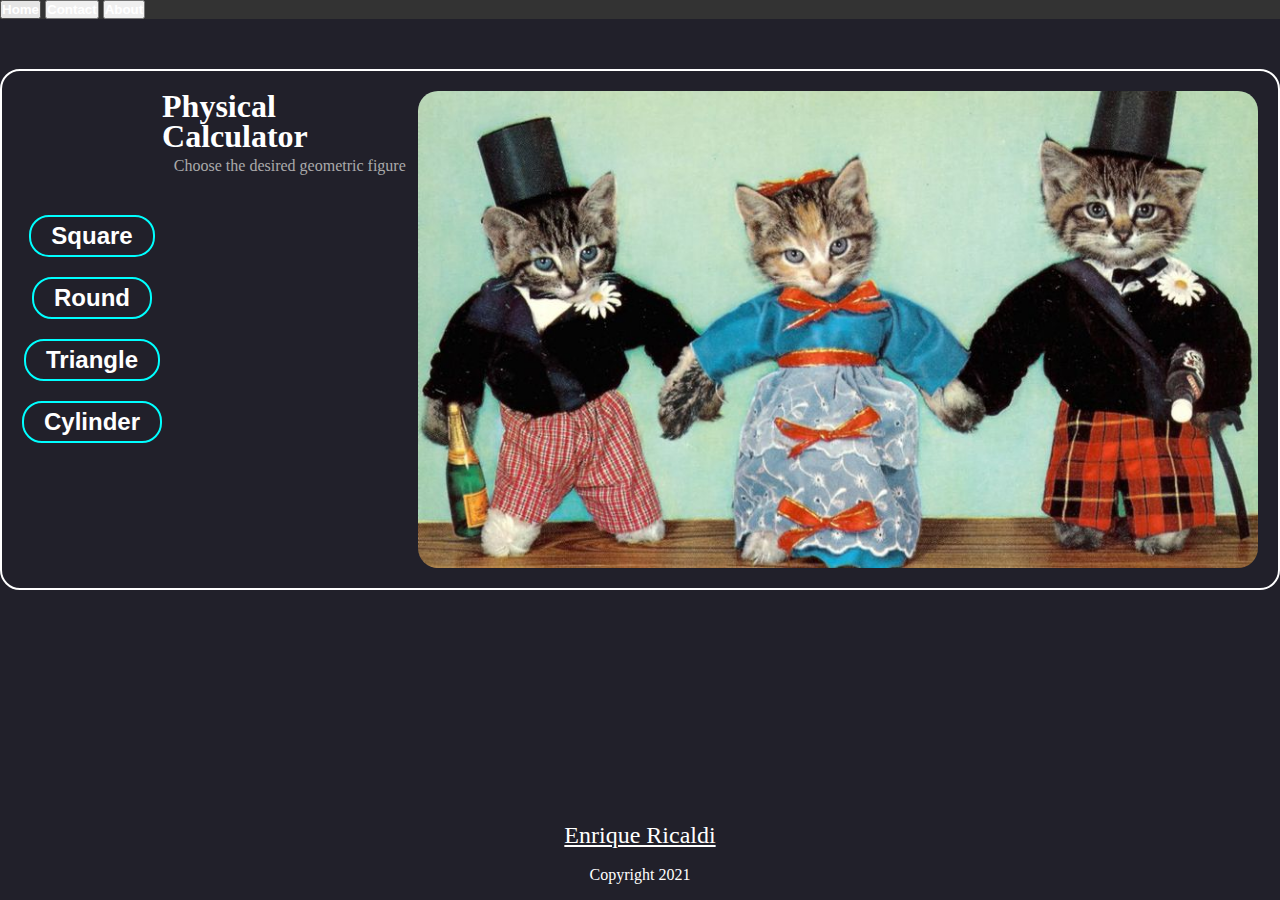
<file: index.html>
<!DOCTYPE html>
<html lang="en">
    <head>
        <meta charset="UTF-8">
        <meta http-equiv="X-UA-Compatible" content="IE=edge">
        <meta name="viewport" content="width=device-width, initial-scale=1.0">
        <link rel="stylesheet" href="./assets/css/index.css">
        <title> Physical Calculator </title>
    </head>
    <body>
        <header>
            <nav>
                <button href="#home"> Home </button>
                <button href="#contact"> Contact </button>
                <button href="#about"> About </button>
            </nav>
        </header>
        <main>
            <article class="card">
                <section class="card-imagen">
                    <img src="./assets/images/little-cats.jpg" />
                </section>
                <section class="card-title">
                    <h2> Physical Calculator </h2>
                    <p> Choose the desired geometric figure </p>
                </section>
                <section class="card-options">
                    <button> Square </button>
                    <button> Round </button>
                    <button> Triangle </button>
                    <button> Cylinder </button>
                </section>
            </article>
        </main>
        <footer>
            <a href="mailto:pxnditxyr@gmail.com"> Enrique Ricaldi </a>
            <p> Copyright 2021 </p>
        </footer>
        <script src="./assets/js/index.js"></script>
    </body>
</html>
</file>
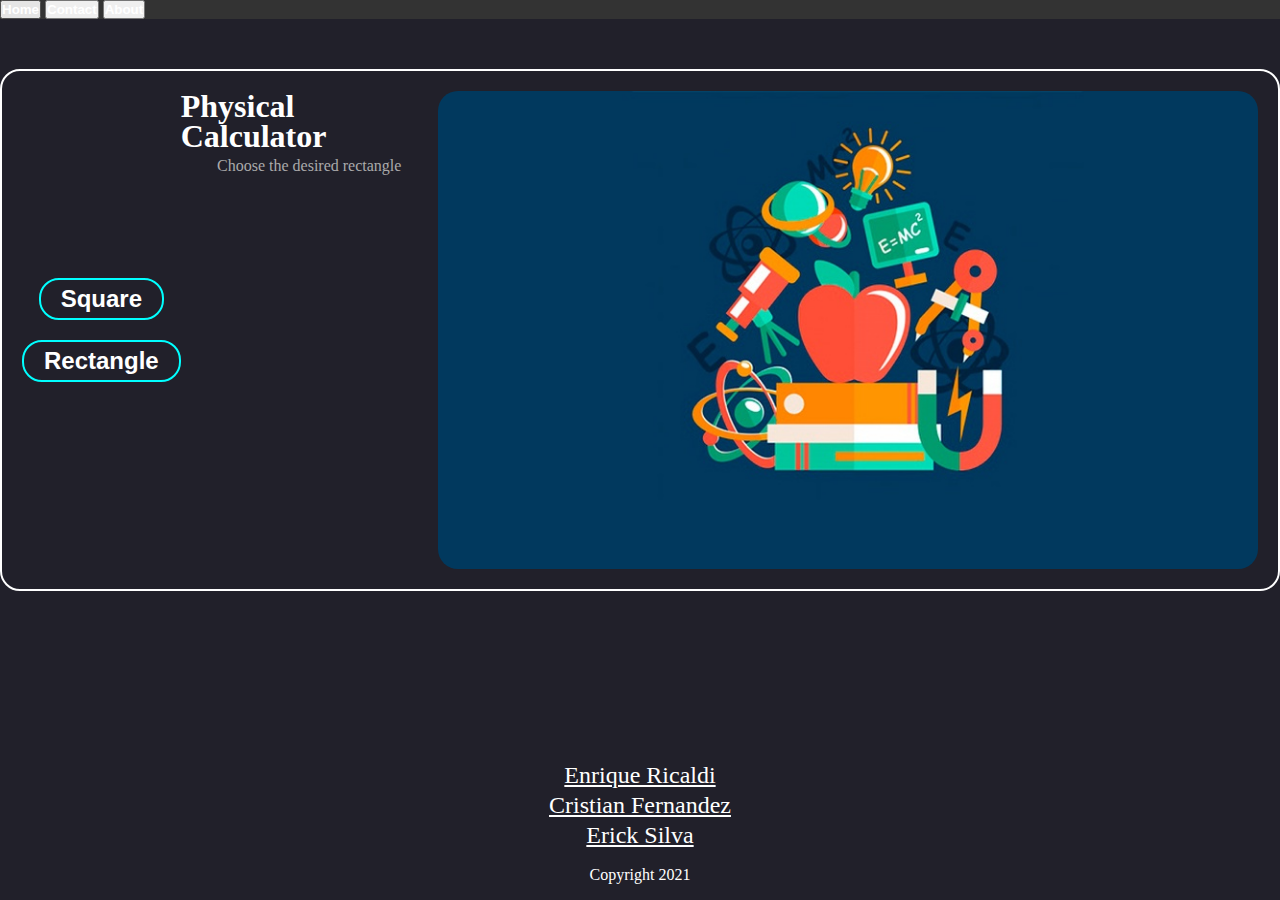
<file: squares.html>
<!DOCTYPE html>
<html lang="en">
    <head>
        <meta charset="UTF-8">
        <meta http-equiv="X-UA-Compatible" content="IE=edge">
        <meta name="viewport" content="width=device-width, initial-scale=1.0">
        <link rel="stylesheet" href="./assets/css/index.css">
        <title> Physical Calculator </title>
    </head>
    <body>
        <header>
            <nav>
                <button href="#home"> Home </button>
                <button href="#contact"> Contact </button>
                <button href="#about"> About </button>
            </nav>
        </header>
        <main>
            <article class="card">
                <section class="card-imagen">
                    <img src="./assets/images/calculator-hero.jpg" />
                </section>
                <section class="card-title">
                    <h2> Physical Calculator </h2>
                    <p> Choose the desired rectangle </p>
                </section>
                <section class="card-options">
                    <button href="./rectangles/square.html"> Square </button>
                    <button href="./rectangle/rectangle.html"> Rectangle </button>
                </section>
            </article>
        </main>
        <footer>
            <a href="mailto:pxnditxyr@gmail.com"> Enrique Ricaldi </a>
            <a href="mailto:crisffp99@gmail.com"> Cristian Fernandez</a>
            <a href=""> Erick Silva</a>
            <p> Copyright 2021 </p>
        </footer>
        <script src="./assets/js/index.js"></script>
    </body>
</html>
</file>
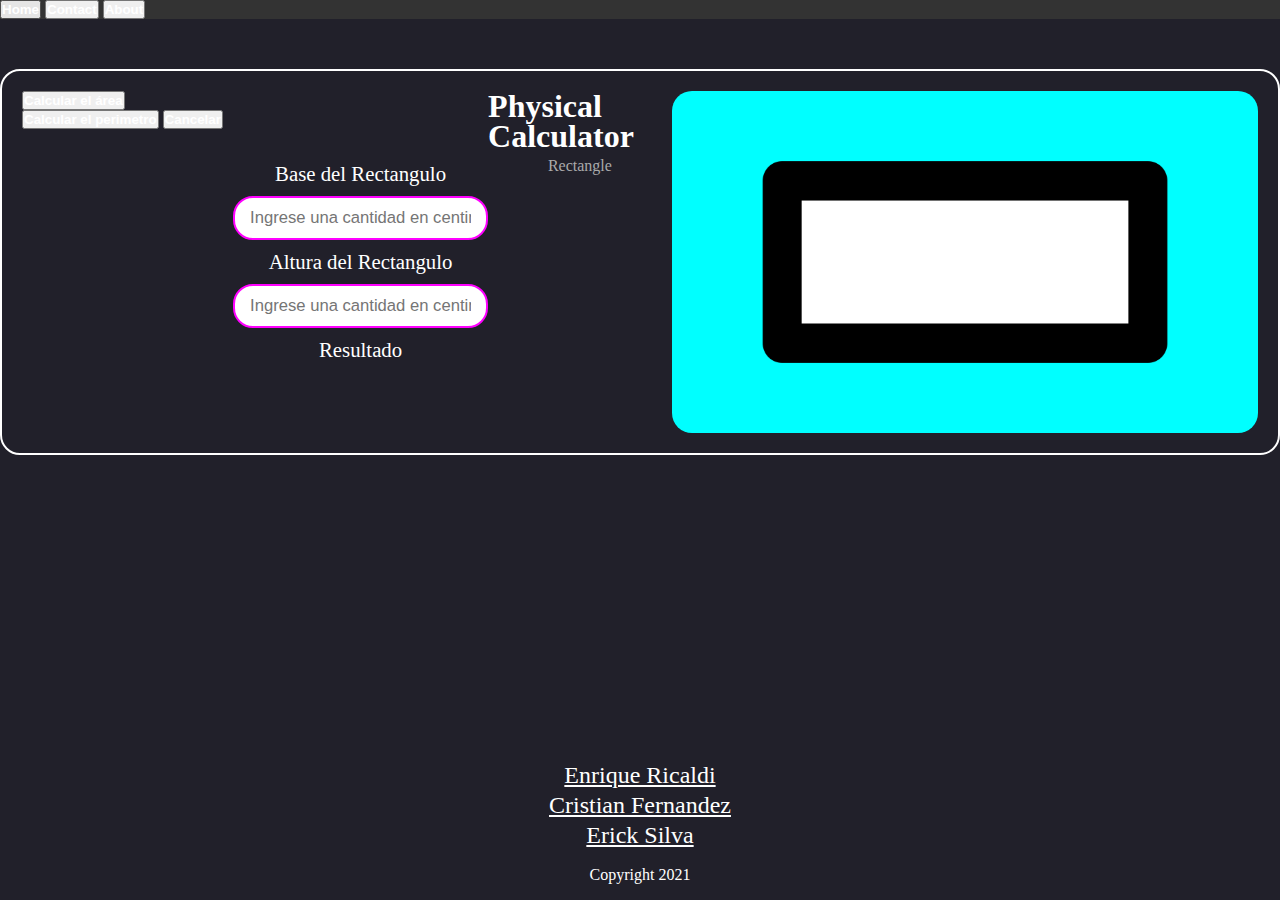
<file: rectangles/rectangle.html>
<!DOCTYPE html>
<html lang="en">
    <head>
        <meta charset="UTF-8">
        <meta http-equiv="X-UA-Compatible" content="IE=edge">
        <meta name="viewport" content="width=device-width, initial-scale=1.0">
        <link rel="stylesheet" href="../assets/css/index.css">
        <title> Physical Calculator </title>
    </head>
    <body>
        <header>
            <nav>
                <button href="#home"> Home </button>
                <button href="#contact"> Contact </button>
                <button href="#about"> About </button>
            </nav>
        </header>
        <main>
            <article class="card">
                <section class="card-imagen">
                    <img src="../assets/images/rectangle.png" />
                </section>
                <section class="card-title">
                    <h2> Physical Calculator </h2>
                    <p> Rectangle </p>
                </section>
                <section class="operation-container">
                    <label for="base-rectangulo">Base del Rectangulo</label>
                    <input type="text" id="base-rectangulo" placeholder="Ingrese una cantidad en centimetros">
                    <label for="altura-rectangulo">Altura del Rectangulo</label>
                    <input type="text" id="altura-rectangulo" placeholder="Ingrese una cantidad en centimetros">
                    <div class="operation-container__resultado">
                      <span>Resultado</span>
                      <p id="resultado"></p>
                    </div>
                </section>
                <section class="button-container">
                    <button class="button-container__payment" type="button" onclick="calcularAreaRectangulo()" >Calcular el área</button>
                    <button class="button-container__payment" type="button" onclick="calcularPerimetroRectangulo()">Calcular el perimetro</button>
                    <a href="/">
                      <button class="button-container__cancel">Cancelar</button>
                    </a>
                </section>
            </article>
        </main>
        <footer>
            <a href="mailto:pxnditxyr@gmail.com"> Enrique Ricaldi </a>
            <a href="mailto:crisffp99@gmail.com"> Cristian Fernandez</a>
            <a href=""> Erick Silva</a>
            <p> Copyright 2021 </p>
        </footer>
        <script src="../assets/js/squares.js"></script>
    </body>
</html>
</file>
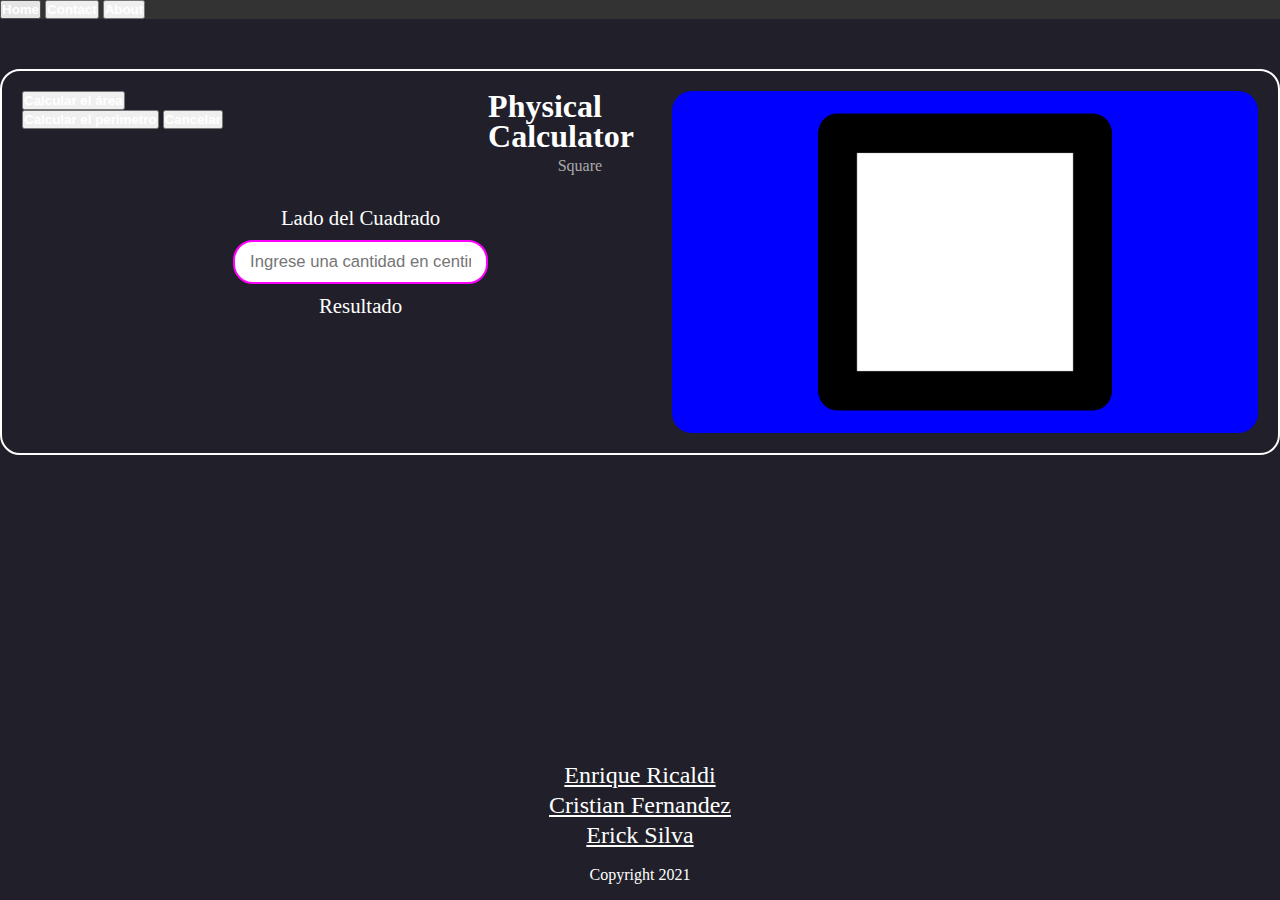
<file: rectangles/square.html>
<!DOCTYPE html>
<html lang="en">
    <head>
        <meta charset="UTF-8">
        <meta http-equiv="X-UA-Compatible" content="IE=edge">
        <meta name="viewport" content="width=device-width, initial-scale=1.0">
        <link rel="stylesheet" href="../assets/css/index.css">
        <title> Physical Calculator </title>
    </head>
    <body>
        <header>
            <nav>
                <button href="#home"> Home </button>
                <button href="#contact"> Contact </button>
                <button href="#about"> About </button>
            </nav>
        </header>
        <main>
            <article class="card">
                <section class="card-imagen">
                    <img src="../assets/images/square.png" />
                </section>
                <section class="card-title">
                    <h2> Physical Calculator </h2>
                    <p> Square </p>
                </section>
                <section class="operation-container">
                    <label for="lado-cuadrado">Lado del Cuadrado</label>
                    <input type="text" id="lado-cuadrado" placeholder="Ingrese una cantidad en centimetros">
                    <div class="operation-container__resultado">
                      <span>Resultado</span>
                      <p id="resultado"></p>
                    </div>
                </section>
                <section class="button-container">
                    <button class="button-container__payment" type="button" onclick="calcularAreaCuadrado()" >Calcular el área</button>
                    <button class="button-container__payment" type="button" onclick="calcularPerimetroCuadrado()">Calcular el perimetro</button>
                    <a href="/">
                      <button class="button-container__cancel">Cancelar</button>
                    </a>
                </section>
            </article>
        </main>
        <footer>
            <a href="mailto:pxnditxyr@gmail.com"> Enrique Ricaldi </a>
            <a href="mailto:crisffp99@gmail.com"> Cristian Fernandez</a>
            <a href=""> Erick Silva</a>
            <p> Copyright 2021 </p>
        </footer>
        <script src="../assets/js/squares.js"></script>
    </body>
</html>
</file>
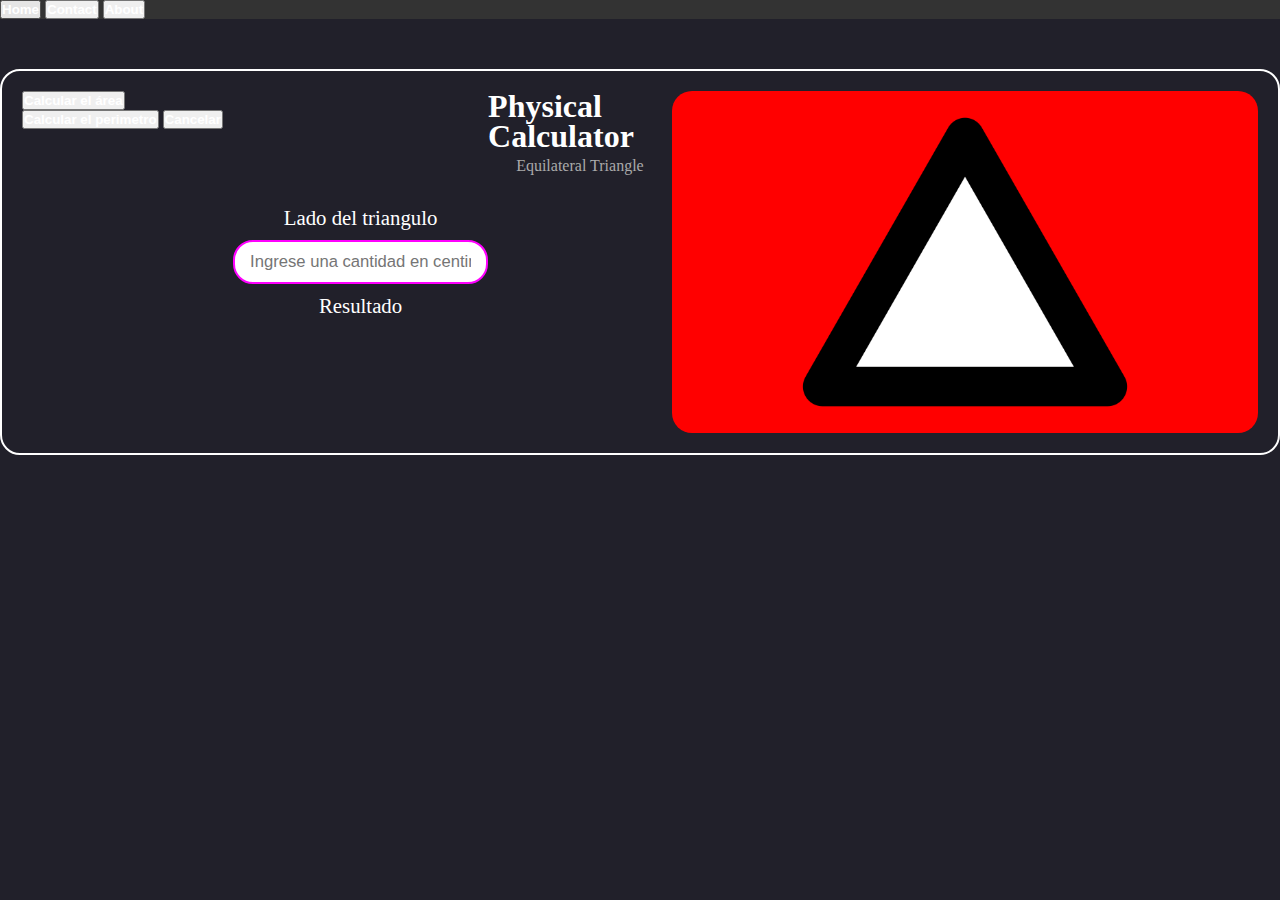
<file: triangles/equilateral.html>
<!DOCTYPE html>
<html lang="en">
    <head>
        <meta charset="UTF-8">
        <meta http-equiv="X-UA-Compatible" content="IE=edge">
        <meta name="viewport" content="width=device-width, initial-scale=1.0">
        <link rel="stylesheet" href="../assets/css/index.css">
        <title> Physical Calculator </title>
    </head>
    <body>
        <header>
            <nav>
                <button href="#home"> Home </button>
                <button href="#contact"> Contact </button>
                <button href="#about"> About </button>
            </nav>
        </header>
        <main>
            <article class="card">
                <section class="card-imagen">
                    <img src="../assets/images/equilateral.png" />
                </section>
                <section class="card-title">
                    <h2> Physical Calculator </h2>
                    <p> Equilateral Triangle </p>
                </section>
                <section class="operation-container">
                    <label for="lado-triangulo">Lado del triangulo</label>
                    <input type="text" id="lado-triangulo" placeholder="Ingrese una cantidad en centimetros">
                    <div class="operation-container__resultado">
                      <span>Resultado</span>
                      <p id="resultado"></p>
                    </div>
                </section>
                <section class="button-container">
                    <button class="button-container__payment" type="button" onclick="calcularAreaEquilatero()" >Calcular el área</button>
                    <button class="button-container__payment" type="button" onclick="calcularPerimetroEquilatero()">Calcular el perimetro</button>
                    <a href="/">
                      <button class="button-container__cancel">Cancelar</button>
                    </a>
                </section>
            </article>
        </main>
        <footer>
        </footer>
        <script src="../assets/js/triangles.js"></script>
    </body>
</html>
</file>
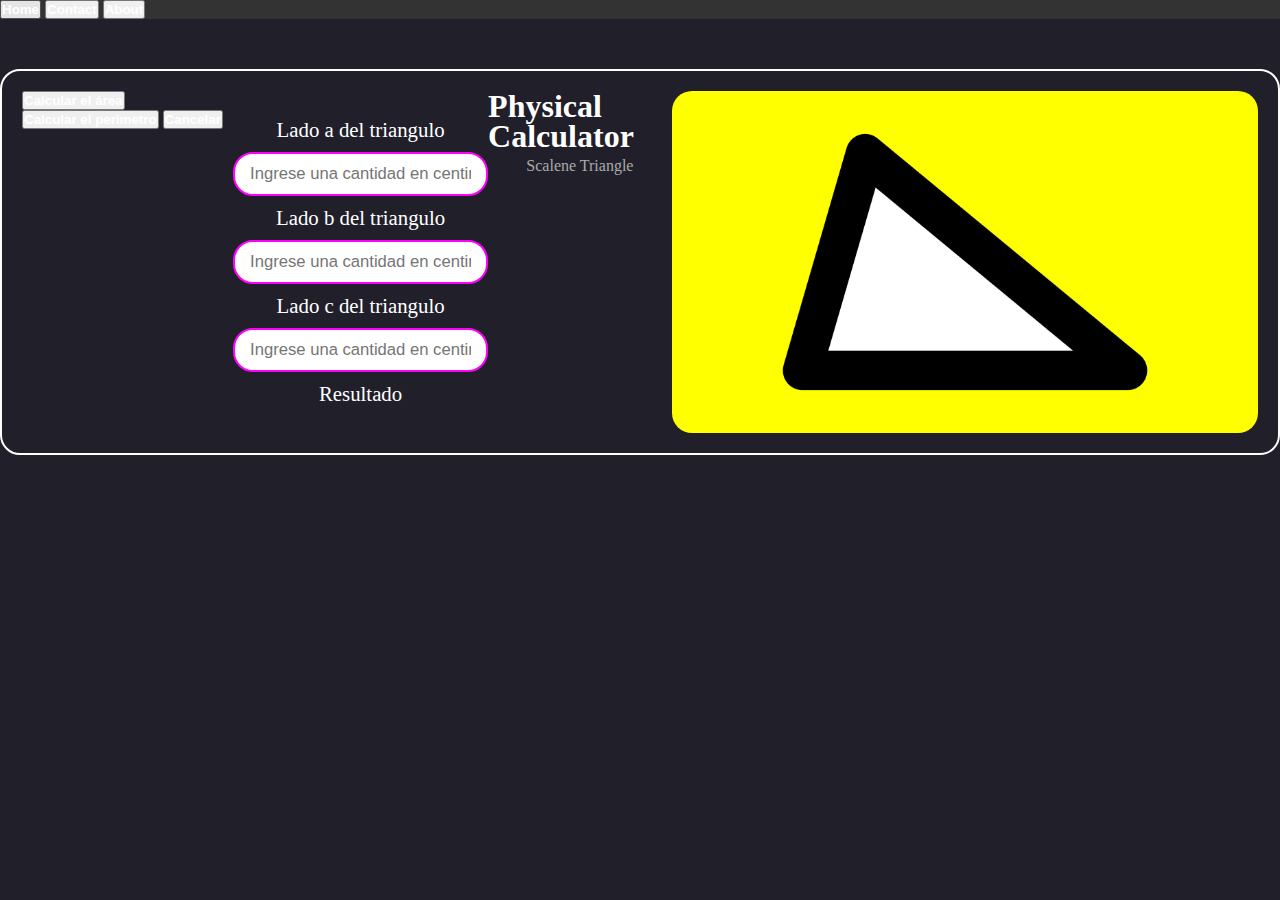
<file: triangles/scalene.html>
<!DOCTYPE html>
<html lang="en">
    <head>
        <meta charset="UTF-8">
        <meta http-equiv="X-UA-Compatible" content="IE=edge">
        <meta name="viewport" content="width=device-width, initial-scale=1.0">
        <link rel="stylesheet" href="../assets/css/index.css">
        <title> Physical Calculator </title>
    </head>
    <body>
        <header>
            <nav>
                <button href="#home"> Home </button>
                <button href="#contact"> Contact </button>
                <button href="#about"> About </button>
            </nav>
        </header>
        <main>
            <article class="card">
                <section class="card-imagen">
                    <img src="../assets/images/scalene.png" />
                </section>
                <section class="card-title">
                    <h2> Physical Calculator </h2>
                    <p> Scalene Triangle </p>
                </section>
                <section class="operation-container">
                    <label for="lado-a">Lado a del triangulo </label>
                    <input type="text" id="lado-a" placeholder="Ingrese una cantidad en centimetros">
                    <label for="lado-b">Lado b del triangulo </label>
                    <input type="text" id="lado-b" placeholder="Ingrese una cantidad en centimetros">
                    <label for="lado-c">Lado c del triangulo </label>
                    <input type="text" id="lado-c" placeholder="Ingrese una cantidad en centimetros">
                    <div class="operation-container__resultado">
                      <span>Resultado</span>
                      <p id="resultado"></p>
                    </div>
                </section>
                <section class="button-container">
                    <button class="button-container__payment" type="button" onclick="calcularAreaEscaleno()" >Calcular el área</button>
                    <button class="button-container__payment" type="button" onclick="calcularPerimetroEscaleno()">Calcular el perimetro</button>
                    <a href="/">
                      <button class="button-container__cancel">Cancelar</button>
                    </a>
                </section>
            </article>
        </main>
        <footer>
        </footer>
        <script src="../assets/js/triangles.js"></script>
    </body>
</html>
</file>
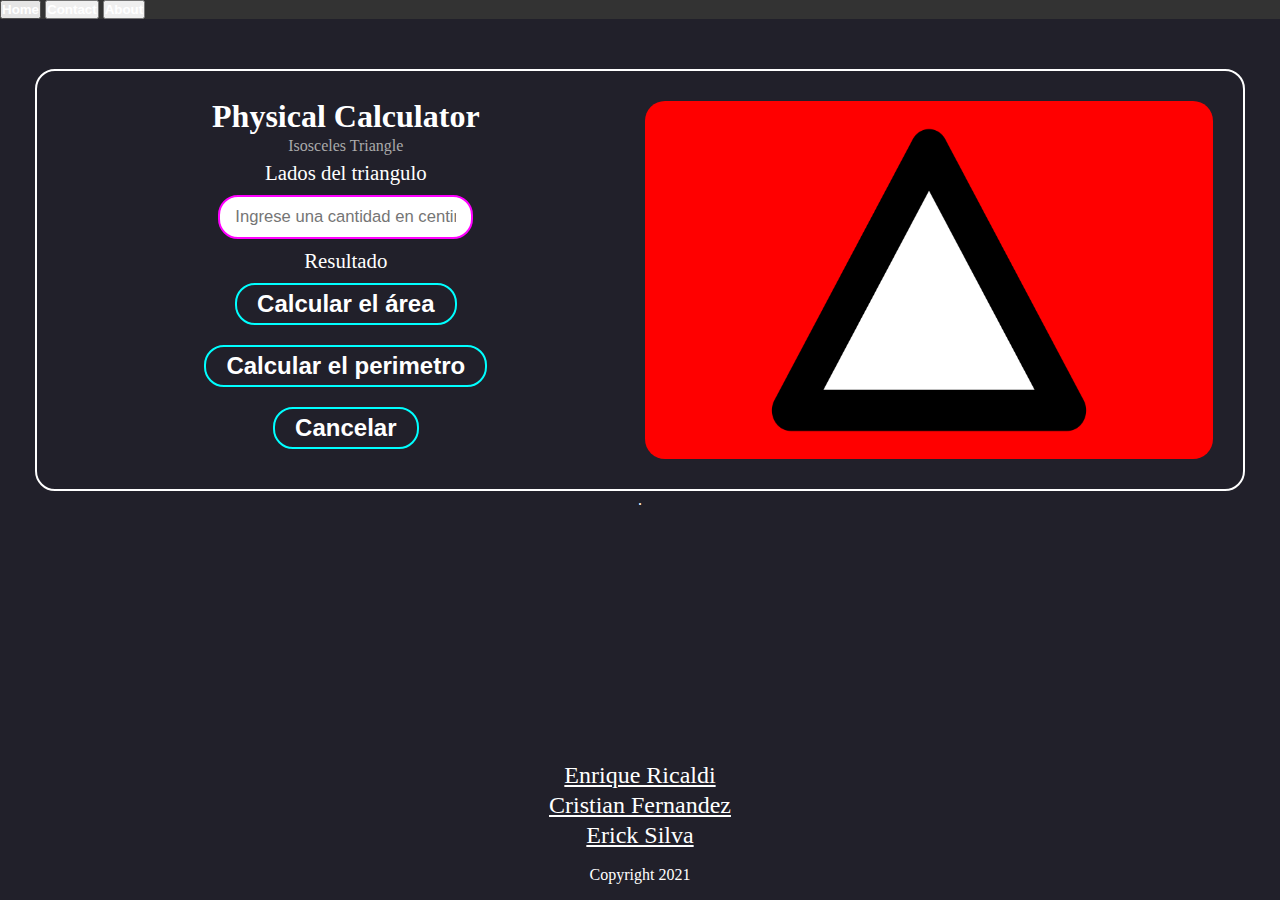
<file: geometric-figures-screens/triangles/equilateral.html>
<!DOCTYPE html>
<html lang="en">
    <head>
        <meta charset="UTF-8">
        <meta http-equiv="X-UA-Compatible" content="IE=edge">
        <meta name="viewport" content="width=device-width, initial-scale=1.0">
        <link rel="stylesheet" href="/assets/css/index.css">
        <title> Physical Calculator </title>
    </head>
    <body>
        <header>
            <nav>
                <button href="#home"> Home </button>
                <button href="#contact"> Contact </button>
                <button href="#about"> About </button>
            </nav>
        </header>
        <main>
            <article class="card">
                <section class="card-image">
                    <img src="/assets/images/equilateral.png" />
                </section>

                <section class="card-container">
                    <section class="card-title">
                        <h2> Physical Calculator </h2>
                        <p> Isosceles Triangle </p>
                    </section>

                    <section class="operation-container">
                        <label for="lado-triangulo">Lados del triangulo </label>
                        <input type="text" id="lado-triangulo" placeholder="Ingrese una cantidad en centimetros">
                        <div class="operation-container__resultado">
                          <span>Resultado</span>
                          <p id="resultado"></p>
                        </div>
                    </section>

                    <section class="card-options">
                        <button class="button-container__payment" type="button" onclick="calcularAreaEquilatero()" >Calcular el área</button>
                        <button class="button-container__payment" type="button" onclick="calcularPerimetroEquilatero()">Calcular el perimetro</button>
                        <a href="/">
                          <button class="button-container__cancel">Cancelar</button>
                        </a>
                    </section>

                </section>

            </article>
.

        </main>
        <footer>
            <a href="mailto:pxnditxyr@gmail.com"> Enrique Ricaldi </a>
            <a href="mailto:crisffp99@gmail.com"> Cristian Fernandez</a>
            <a href=""> Erick Silva</a>
            <p> Copyright 2021 </p>
        </footer>
        <script src="/assets/js/triangles.js"></script>
    </body>
</html>
</file>
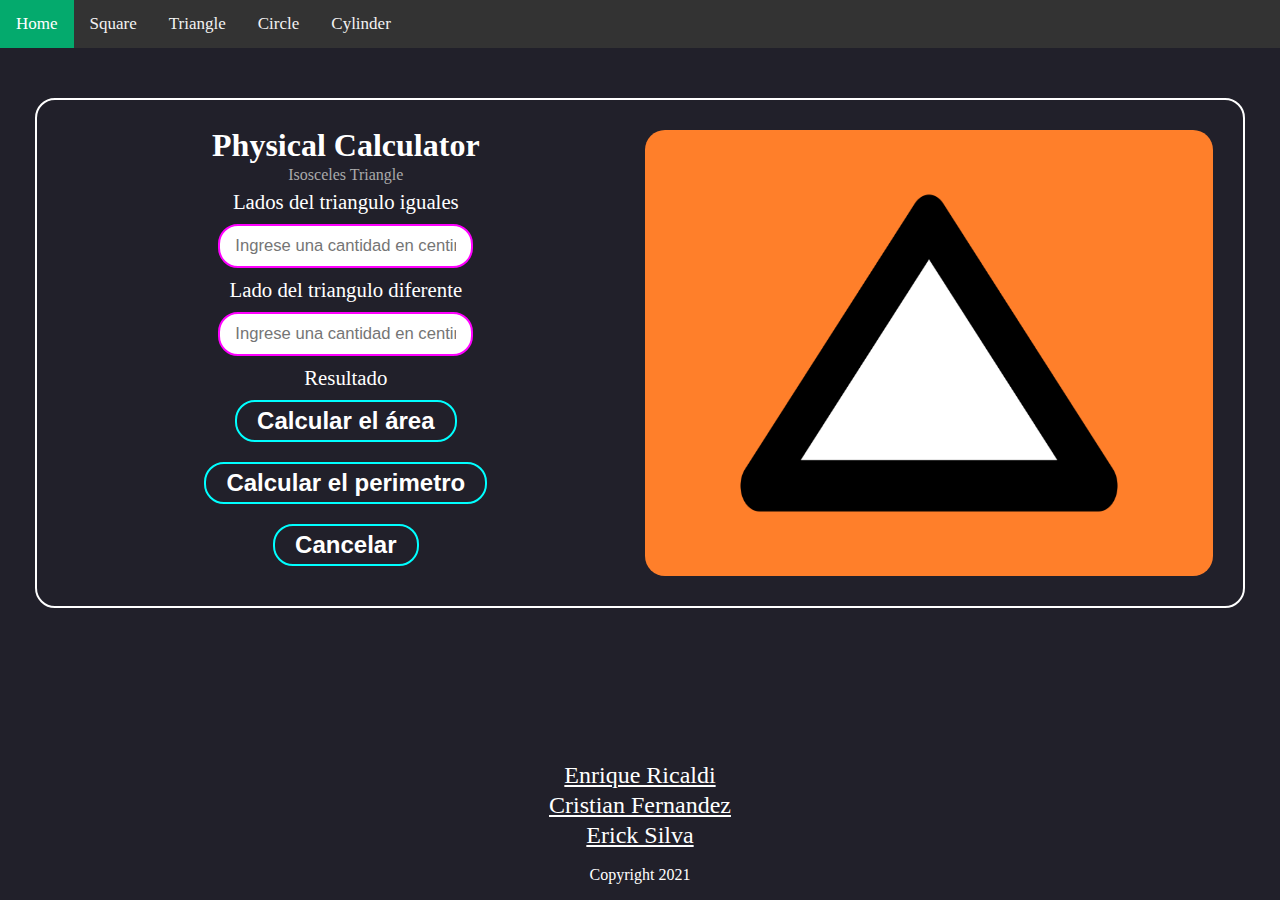
<file: geometric-figures-screens/triangles/isosceles.html>
<!DOCTYPE html>
<html lang="en">
    <head>
        <meta charset="UTF-8">
        <meta http-equiv="X-UA-Compatible" content="IE=edge">
        <meta name="viewport" content="width=device-width, initial-scale=1.0">
        <link rel="stylesheet" href="../../assets/css/index.css">
        <title> Physical Calculator </title>
    </head>
    <body>
        <header>
            <nav>
                <a href="/" class="active"> Home </a>
                <a href="./geometric-figures-screens/square.html"> Square </a>
                <a href="./geometric-figures-screens/triangle.html"> Triangle </a>
                <a href="./geometric-figures-screens/circle.html"> Circle </a>
                <a href="./geometric-figures-screens/cylinder.html"> Cylinder </a>
                <a href="javascript:void(0);" class="icon" onclick="myFunction()"> ≡ </a>
            </nav>
        </header>
        <main>

            <article class="card">
                <section class="card-image">
                    <img src="../../assets/images/isosceles.png" />
                </section>

                <section class="card-container">
                    <section class="card-title">
                        <h2> Physical Calculator </h2>
                        <p> Isosceles Triangle </p>
                    </section>

                    <section class="operation-container">
                        <label for="lado-triangulo-iguales">Lados del triangulo iguales</label>
                        <input type="text" id="lado-triangulo-iguales" placeholder="Ingrese una cantidad en centimetros">
                        <label for="lado-triangulo-diferente">Lado del triangulo diferente</label>
                        <input type="text" id="lado-triangulo-diferente" placeholder="Ingrese una cantidad en centimetros">
                        <div class="operation-container__resultado">
                          <span>Resultado</span>
                          <p id="resultado"></p>
                        </div>
                    </section>

                    <section class="card-options">
                        <button class="button-container__payment" type="button" onclick="calcularAreaIsosceles()" >Calcular el área</button>
                        <button class="button-container__payment" type="button" onclick="calcularPerimetroIsosceles()">Calcular el perimetro</button>
                        <a href="/">
                          <button class="button-container__cancel">Cancelar</button>
                        </a>
                    </section>

                </section>

            </article>

        </main>
        <footer>
            <a href="mailto:pxnditxyr@gmail.com"> Enrique Ricaldi </a>
            <a href="mailto:crisffp99@gmail.com"> Cristian Fernandez</a>
            <a href=""> Erick Silva</a>
            <p> Copyright 2021 </p>
        </footer>
        <script src="../../assets/js/triangles.js"></script>
    </body>
</html>
</file>
<file: assets/css/index.css>
* {
    margin: 0;
    padding: 0;
}

body {
    background-color: #21202A;
    color: #fff;
}
nav {
    background-color: #333;
    overflow: hidden;
    width: 100%;
}

nav a {
    float: left;
    display: block;
    color: #f2f2f2;
    text-align: center;
    padding: 14px 16px;
    text-decoration: none;
    font-size: 17px;
}

nav a:hover {
    background-color: #ddd;
    color: black;
}

nav a.active {
    background-color: #04AA6D;
    color: white;
}

nav .icon {
    display: none;
}

main {
    display: flex;
    flex-direction: column;
    justify-content: center;
    align-items: center;
    position: relative;
    padding: 20px 0px;
    margin: 30px 0px;
}

.card {
    border: 2px solid #fff;
    border-radius: 20px;
    display: flex;
    flex-direction: row-reverse;
    padding: 20px;
}

.card-image {
    padding: 10px;
    width: 100%;
}

img {
    position: relative;
    width: 100%;
    height: 100%;
    border-radius: 20px;
}


.card-container {
    padding: 10px 5px;
    position: relative;
    width: 100%;
    display: flex;
    flex-direction: column;
    justify-content: center;
    align-items: center;
}

.card-title {
    line-height: 30px;
}

.card-title h2 {
    font-size: 2em;
}

.card-title p {
    color: #aaa;
    font-size: 1em;
    text-align: center;
}


.card-options {
    display: flex;
    flex-direction: column;
    justify-content: center;
    align-items: center;
}

.card-options button {
    background: none;
    border: 2px solid #0ff;
    border-radius: 20px;
    padding: 5px 20px;
    margin: 10px 0; 
}

.card-options button a {
    text-decoration: none;
    color: #fff; 
    font-size: 1.5em;
}

.card-options button {
    text-decoration: none;
    text-align: center;
    color: #fff; 
    font-size: 1.5em;
}

footer {
    display: flex;
    flex-direction: column;
    justify-content: center;
    align-items: center;
    position: absolute;
    width: 100%;
    line-height: 30px;
    bottom: 0;
    left: 0;
}

.operation-container {
    display: flex;
    flex-direction: column;
    justify-content: center;
    align-items: center;
    font-size: 1.3em;
}

.operation-container input {
    font-size: 0.8em;
    padding: 10px 15px;
    border: 2px solid #f0f;
    border-radius: 20px;
    margin: 10px 0;
}


button {
    color: #fff;
    font-weight: bold;
}

footer a {
    /* text-decoration: none; */
    color: #fff;
    font-size: 1.5em;
}

footer p {
    margin: 10px 0;
}

@media screen and (max-width: 760px) {
    .card {
        display: flex;
        flex-direction: column;
        height: 600px;
    }
    .card-image {
        width: auto;
    }
    img {
        height: 200px;
    }
}


@media screen and (max-width: 600px) {
    nav {
    }
    nav a:not( :first-child ) {
        display: none;
    }
    nav a.icon {
        float: right;
        display: block;
    }
}

@media screen and (max-width: 600px) {
    nav.responsive {
        position: relative;
    }
    nav.responsive a.icon {
        position: absolute;
        right: 0;
        top: 0;
    }
    nav.responsive a {
        float: none;
        display: block;
        text-align: left;
    }
}
</file>
